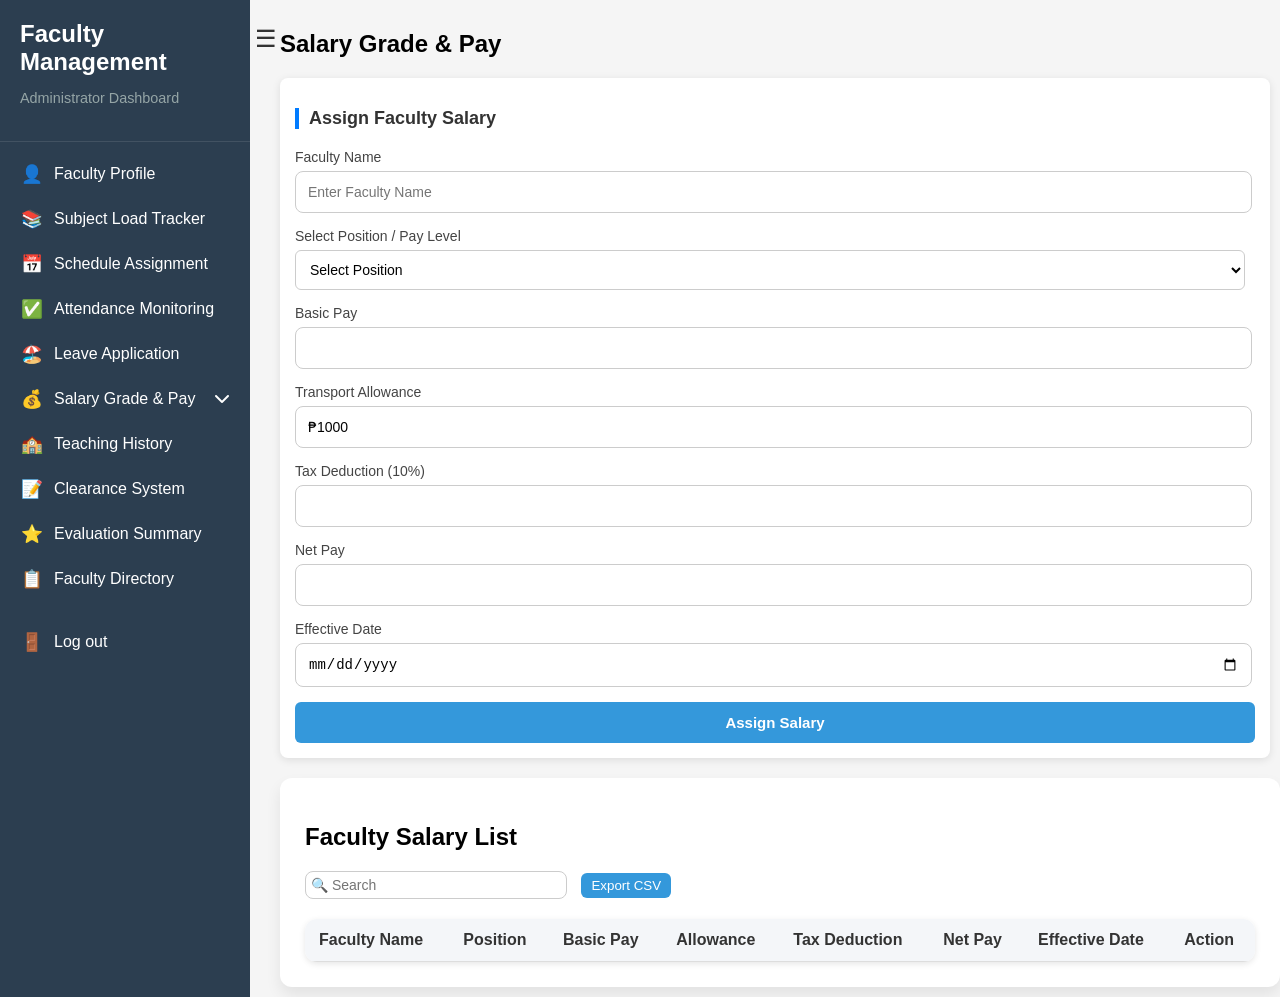
<file: assign.html>
<!DOCTYPE html>
<html lang="en">
<head>
  <meta charset="UTF-8">
  <meta name="viewport" content="width=device-width, initial-scale=1.0">
  <title>Salary Grade & Pay</title>
  <link rel="stylesheet" href="salarycss.css">
  <script src="salaryfunctions.js" defer></script>
  <link rel="stylesheet" href="https://cdnjs.cloudflare.com/ajax/libs/font-awesome/6.5.2/css/all.min.css">
</head>
<body>
<div class="container">
  
  <!-- Sidebar (hidden by default on mobile) -->
  <div class="sidebar" id="sidebar">
    <div class="sidebar-header">
        <h2>Faculty Management</h2>
        <p>Administrator Dashboard</p>
    </div>
    
    <div class="menu">
        
        <a href="../dashboard/facultyProfile.html" class="menu-item ">
            <span class="menu-icon">👤</span>
            <span class="menu-text">Faculty Profile</span>
        </a>
        <a href="../SubjectLoad/subjectloadtracker.html" class="menu-item">
            <span class="menu-icon">📚</span>
            <span class="menu-text">Subject Load Tracker</span>
        </a>
        <a href="../Schedule/sched_dash.html" class="menu-item">
            <span class="menu-icon">📅</span>
            <span class="menu-text">Schedule Assignment</span>
        </a>
        <a href="../attendance/attendance.html" class="menu-item ">
          <span class="menu-icon">✅</span>
          <span class="menu-text">Attendance Monitoring</span>
      </a>
        <a href="../Leave/leave.html" class="menu-item">
            <span class="menu-icon">🏖️</span>
            <span class="menu-text">Leave Application</span>
        </a>
  <div class="menu-item" id="salary-menu">
    <span class="menu-icon">💰</span>
    <span class="menu-text">Salary Grade & Pay</span>
    <span class="dropdown-icon"><i class="fas fa-chevron-down"></i></span>
  </div>
  <div class="submenu" id="salary-submenu">
    <a href="salaryadd.html" class="submenu-item ">Add Position</a>
    <a href="assign.html" class="submenu-item active">Assign Salary</a>
  </div>
  <a href="../history/teachisto.html" class="menu-item">
    <span class="menu-icon">🏫</span>
    <span class="menu-text">Teaching History</span>
</a>
<a href="../clearance/Faculty Clearance Dashboard.html" class="menu-item">
    <span class="menu-icon">📝</span>
    <span class="menu-text">Clearance System</span>
</a>
<a href="evaluation.html" class="menu-item">
    <span class="menu-icon">⭐</span>
    <span class="menu-text">Evaluation Summary</span>
</a>
<a href="../directory/directory.html" class="menu-item">
    <span class="menu-icon">📋</span>
    <span class="menu-text">Faculty Directory</span>
</a>
</div>
    <div class="logout-container">
      <a href="../login/Login.html" class="logout-btn"><span class="menu-icon">🚪</span><span class="menu-text">Log out</span></a>
    </div>
  </div>
  <button id="toggleSidebar" class="toggle-btn">☰</button>
  
 <div class="main-content">
    <div class="salarytitle">
      <h2>Salary Grade & Pay</h2>
  </div>

  <div id="assignSalary" class="tab-content active">
    <div class="container4">
      <h2>Assign Faculty Salary</h2>
      <form id="assignSalaryForm">
        <div class="form-group">
          <label for="facultyName">Faculty Name</label>
          <input type="text" id="facultyName" placeholder="Enter Faculty Name" required>
        </div>
        <div class="form-group">
          <label for="positionDropdown">Select Position / Pay Level</label>
          <select id="positionDropdown" required>
            <option disabled selected>Select Position</option>
            <option value="1" data-salary="18000">Utility / Janitor</option>
            <option value="2" data-salary="27000">Security Guard / Maintenance</option>
            <option value="3" data-salary="33000">Administrative Staff / Clerk</option>
            <option value="4" data-salary="47000">College Instructor (Part-time/Intern)</option>
            <option value="5" data-salary="57000">College Instructor (Full-time)</option>
          </select>
        </div>
        <div class="form-group">
          <label>Basic Pay</label>
          <input type="text" id="basicPay" readonly>
        </div>
        <div class="form-group">
          <label>Transport Allowance</label>
          <input type="text" id="transportAllowance" value="₱1000" readonly>
        </div>
        <div class="form-group">
          <label>Tax Deduction (10%)</label>
          <input type="text" id="taxDeduction" readonly>
        </div>
        <div class="form-group">
          <label>Net Pay</label>
          <input type="text" id="netPay" readonly>
        </div>
        <div class="form-group">
          <label for="effectiveDateAssign">Effective Date</label>
          <input type="date" id="effectiveDateAssign" required>
        </div>
        <button type="submit">Assign Salary</button>
      </form>
   </div>
    
   <div class="container5">
  <h2>Faculty Salary List</h2>
  <input type="text" id="facultySearch" placeholder="🔍 Search" style="margin-bottom:10px; padding:5px; width:250px;">
  <button id="exportSalaryCSV" style="margin-left:10px; padding:5px 10px;" class="export-btn">Export CSV</button>

  <table>
    <thead>
      <tr>
        <th>Faculty Name</th>
        <th>Position</th>
        <th>Basic Pay</th>
        <th>Allowance</th>
        <th>Tax Deduction</th>
        <th>Net Pay</th>
        <th>Effective Date</th>
        <th>Action</th>
      </tr>
    </thead>
    <tbody id="facultySalaryBody"></tbody>
  </table>
</div>

</body>
</html>
</file>
<file: salarycss.css>
:root {
  --sidebar-color: #2c3e50;
  --primary-color: #3498db;
  --secondary-color: #2980b9;
  --light-color: #ecf0f1;
  --dark-color: #34495e;
  --gray-color: #95a5a6;
  --primary: #3498db;
}

body {
  font-family: "Segoe UI", Tahoma, Geneva, Verdana, sans-serif;
  margin: 0;
  padding: 0;
  background-color: #f5f5f5;
}

.container {
  display: flex;
  min-height: 100vh;
}

/* Sidebar */
.sidebar {
  width: 250px;
  background-color: var(--sidebar-color);
  color: white;
  overflow-y: auto;
  transition: margin-left 0.3s ease;
  margin-left: 0;
}

.sidebar:not(.open) {
  margin-left: -250px;
}

.sidebar-header {
  padding: 0 20px 20px;
  border-bottom: 1px solid rgba(255, 255, 255, 0.1);
}

.sidebar-header h2 {
  font-size: 1.5rem;
  margin-bottom: 5px;
}

.sidebar-header p {
  color: var(--gray-color);
  font-size: 0.9rem;
}

.menu {
  padding: 10px 0;
}

.menu-item {
  display: flex;
  align-items: center;
  padding: 12px 20px;
  color: white;
  text-decoration: none;
  transition: all 0.3s;
}

.menu-item:hover {
  background-color: rgba(255, 255, 255, 0.1);
}

.menu-item.active {
  background-color: var(--primary-color);
  font-weight: 500;
}

.menu-icon {
  margin-right: 10px;
  font-size: 1.1rem;
  width: 24px;
  text-align: center;
}
.dropdown-icon {
  transition: transform 0.3s;
}

.submenu {
  max-height: 0;
  overflow: hidden;
  transition: max-height 0.4s ease;
  background-color: rgba(0, 0, 0, 0.2);
}

.submenu.open {
  max-height: 500px;
}

.submenu-item {
  padding: 12px 20px 12px 60px;
  display: block;
  color: #ccc;
  text-decoration: none;
  transition: all 0.3s;
  border-left: 4px solid transparent;
}

.submenu-item:hover {
  background-color: rgba(255, 255, 255, 0.08);
  color: white;
}

.submenu-item.active {
  background-color: rgba(41, 128, 185, 0.2);
  color: white;
  border-left: 4px solid #2980b9;
}
.logout-container {
  padding: 20px;
  margin-top: auto;
}

.logout-btn {
  display: flex;
  align-items: center;
  color: white;
  text-decoration: none;
}

.toggle-btn {
  position: fixed;
  top: 20px;
  left: 10px;
  padding: 5px;
  background: none;
  border: none;
  font-size: 1.5rem;
  cursor: pointer;
  z-index: 1001;
  color: #333;
  transition: left 0.3s ease;
}

.sidebar.open ~ .toggle-btn {
  left: 250px;
}

body:not(.loaded) .sidebar {
  transition: none !important;
}

body:not(.loaded) .main-content {
  transition: none !important;
}

body:not(.loaded) .toggle-btn {
  transition: none !important;
}

.menu-item .dropdown-icon {
  margin-left: auto;
  transition: transform 0.3s ease;
}

.menu-item.active .dropdown-icon {
  transform: rotate(180deg);
}

/*Main Content*/
.main-content {
  flex: 1;
  margin-left: 20px;
  padding: 10px;
  position: relative;
  transition: margin-left 0.3s ease;
}

.sidebar:not(.open) ~ .main-content {
  margin-left: 0;
}

.header {
  display: flex;
  justify-content: space-between;
  align-items: center;
  margin-bottom: 30px;
  background: white;
  padding: 15px 20px;
  border-radius: 10px;
  box-shadow: var(--card-shadow);
}
.header h1 {
  font-size: 1.8rem;
  color: #2c3e50;
}
.user-profile {
  display: flex;
  align-items: center;
  gap: 10px;
}

.user-profile img {
  border-radius: 50%;
}
.user-info {
  display: flex;
  align-items: center;
}

.user-info img {
  width: 40px;
  height: 40px;
  border-radius: 50%;
  margin-right: 10px;
  object-fit: cover;
}

/* ADD POSITION */
.container1 {
  background-color: #fff;
  border-radius: 12px;
  padding: 20px;
  box-shadow: 0 8px 15px rgba(0, 0, 0, 0.08);
  width: 100%;
  max-width: 100%;
  margin-bottom: 20px;
  box-sizing: border-box;
}
.container1 h2 {
  font-size: 18px;
  margin-bottom: 20px;
  padding-left: 10px;
  border-left: 4px solid #007bff;
  color: #333;
}
.container1 button {
  width: 100%;
  padding: 12px;
  font-size: 15px;
  border-radius: 8px;
  border: none;
  cursor: pointer;
  background-color: #3498db;
  color: white;
  font-weight: 600;
  transition: background-color 0.3s;
}

.container1 button:hover {
  background-color: #3498db;
}

#positionTable {
  width: 100%;
  border-collapse: separate;
  font-size: 14px;
}

th,
td {
  padding: 12px 15px;
  text-align: center;
  border-bottom: 1px solid #ddd;
}

th {
  background-color: #f1f2f6;
  font-weight: 600;
}

tr:hover {
  background-color: #f9f9f9;
}
.tab-content table {
  width: 100%;
  border-collapse: collapse;
  background: #fff;
  margin-top: 10px;
  border-radius: 12px;
  overflow: hidden;
  box-shadow: 0 2px 6px rgba(0, 0, 0, 0.1);
}

.tab-content th,
.tab-content td {
  padding: 12px 14px;
  text-align: left;
  border-bottom: 1px solid #ddd;
}

.tab-content th {
  background: #f4f6f9;
  font-weight: 600;
  color: #333;
}

.tab-content tr:hover {
  background: #f9f9f9;
}

#addPosition .form-group input {
  width: 97%;
  max-width: 100%;
}
#addPosition .form-group select {
  width: 99%;
  max-width: 100%;
}
.container1 .form-group button {
  width: 95%;
  max-width: 100%;
}

/* POSITION LIST */
.container2 {
  background-color: #fff;
  border-radius: 12px;
  padding: 25px;
  box-shadow: 0 8px 15px rgba(0, 0, 0, 0.08);
  width: 96%;
  margin-top: 20px;
}
#searchPosition {
  width: 280px; /* medyo mas malapad */
  padding: 10px 15px; /* loob spacing */
  margin-bottom: 15px; /* pagitan sa table */
  font-size: 14px;
  border: 1px solid #ccc; /* subtle border */
  border-radius: 25px; /* rounded */
  outline: none;
  transition: 0.3s;
  box-shadow: 0 2px 6px rgba(0, 0, 0, 0.05);
}

#searchPosition:focus {
  border-color: #007bff;
}

/* Delete button */
.delete-btn {
  background-color: #e74c3c;
  color: #fff;
  border: none;
  padding: 6px 12px;
  border-radius: 6px;
  cursor: pointer;
  font-size: 14px;
  transition: background 0.3s ease, transform 0.2s ease;
}

.delete-btn:hover {
  background-color: #c0392b;
  transform: scale(1.05);
}

.delete-btn:active {
  transform: scale(0.95);
}

/*Design for all inputs*/
input[type="text"],
input[type="number"],
input[type="date"],
select {
  width: 100%;
  padding: 12px;
  font-size: 14px;
  border: 1px solid #ccc;
  border-radius: 8px;
  transition: border-color 0.3s, box-shadow 0.3s;
  background: #fff;
}

input:focus,
select:focus {
  border-color: #3498db;
  outline: none;
  box-shadow: 0 0 4px rgba(52, 152, 219, 0.3);
}

/* ASSIGN SALARY */
.container4 {
  background: #fff;
  padding: 15px;
  border-radius: 8px;
  box-shadow: 0 2px 8px rgba(0, 0, 0, 0.1);
  margin-top: 15px;
}

.container4 h2 {
  font-size: 18px;
  margin-bottom: 20px;
  padding-left: 10px;
  border-left: 4px solid #007bff;
  color: #333;
}

.form-group {
  margin-bottom: 15px;
}

.form-group label {
  display: block;
  font-weight: 500;
  margin-bottom: 6px;
  color: #444;
}

.form-group select {
  width: 100%;
  padding: 10px;
  border: 1px solid #ccc;
  border-radius: 6px;
  font-size: 14px;
  transition: border-color 0.2s ease;
}

.form-group input:focus,
.form-group select:focus {
  border-color: #007bff;
  outline: none;
}

#assignSalaryForm button {
  width: 100%;
  background: #3498db;
  color: #fff;
  border: none;
  padding: 12px;
  font-size: 15px;
  border-radius: 6px;
  cursor: pointer;
  font-weight: 600;
  transition: background 0.2s ease;
}

#assignSalaryForm button:hover {
  background: #3498db;
}

#assignSalary .form-group input {
  width: 97%;
  max-width: 100%;
}
#assignSalary .form-group select {
  width: 99%;
  max-width: 100%;
}

/* SALARY LIST*/
.container5 {
  background-color: #fff;
  border-radius: 12px;
  padding: 25px;
  box-shadow: 0 8px 15px rgba(0, 0, 0, 0.08);
  width: 96%;
  margin-top: 20px;
}

label {
  display: block;
  font-size: 14px;
  font-weight: 500;
  margin-bottom: 5px;
  color: #2c3e50;
}

input[type="text"],
input[type="number"],
input[type="date"],
select {
  width: 100%;
  padding: 12px;
  font-size: 14px;
  border: 1px solid #ccc;
  border-radius: 8px;
  transition: border-color 0.3s, box-shadow 0.3s;
  background: #fff;
}

input:focus,
select:focus {
  border-color: #3498db;
  outline: none;
  box-shadow: 0 0 4px rgba(52, 152, 219, 0.3);
}

/** Export Button */
.export-btn {
  background: #3498db;
  color: white;
  border: none;
  padding: 8px 16px;
  border-radius: 6px;
  cursor: pointer;
  font-weight: 500;
  transition: all 0.3s ease;
}

.export-btn:hover {
  background: #2980b9;
  box-shadow: 0 2px 6px rgba(0, 0, 0, 0.15);
}
</file>
